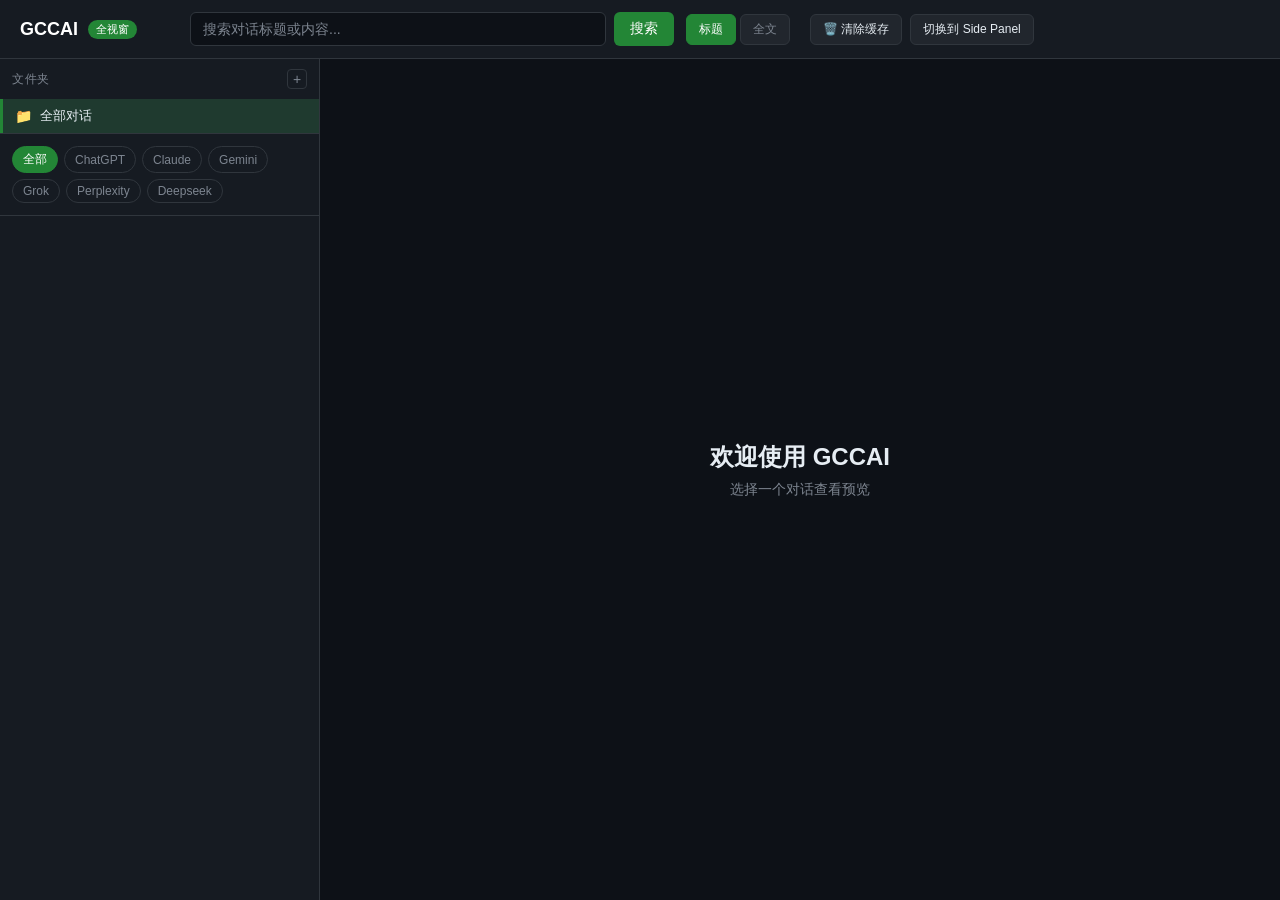
<file: extension/fullpage/index.html>
<!DOCTYPE html>
<html lang="zh-CN">
<head>
  <meta charset="UTF-8">
  <meta name="viewport" content="width=device-width, initial-scale=1.0">
  <title>GCCAI - 全视窗模式</title>
  <link rel="stylesheet" href="index.css">
</head>
<body>
  <div id="app">
    <header>
      <div class="header-left">
        <h1>GCCAI</h1>
        <span class="mode-badge">全视窗</span>
      </div>
      <div class="header-center">
        <div id="search-container">
          <input type="text" id="search" placeholder="搜索对话标题或内容...">
          <button id="search-btn">搜索</button>
        </div>
        <div id="search-type-toggle">
          <button id="search-titles" class="active">标题</button>
          <button id="search-content">全文</button>
        </div>
      </div>
      <div class="header-right">
        <button id="clear-cache-btn" title="清除缓存">🗑️ 清除缓存</button>
        <button id="open-sidepanel">切换到 Side Panel</button>
      </div>
    </header>
    <main>
      <aside id="sidebar">
        <div id="folder-section">
          <div id="folder-header">
            <span>文件夹</span>
            <button id="add-folder-btn" title="新建文件夹">+</button>
          </div>
          <div id="folder-list">
            <div class="folder-item active" data-folder-id="all">
              <span class="folder-icon">📁</span>
              <span class="folder-name">全部对话</span>
            </div>
          </div>
        </div>
        <div id="platform-filters">
          <button class="platform-filter active" data-platform="all">全部</button>
          <button class="platform-filter" data-platform="chatgpt">ChatGPT</button>
          <button class="platform-filter" data-platform="claude">Claude</button>
          <button class="platform-filter" data-platform="gemini">Gemini</button>
          <button class="platform-filter" data-platform="grok">Grok</button>
          <button class="platform-filter" data-platform="perplexity">Perplexity</button>
          <button class="platform-filter" data-platform="deepseek">Deepseek</button>
        </div>
        <div id="conversation-list" data-folder-id="all"></div>
      </aside>
      <section id="content">
        <div id="preview-panel" class="hidden">
          <div id="preview-header">
            <h2 id="preview-title"></h2>
            <div class="preview-actions">
              <button id="move-to-folder-btn" title="移动到文件夹">📁</button>
              <button id="open-link-btn">在原网站打开 ↗</button>
            </div>
          </div>
          <div id="preview-messages"></div>
        </div>
        <div id="welcome-panel">
          <div class="welcome-content">
            <h2>欢迎使用 GCCAI</h2>
            <p>选择一个对话查看预览</p>
            <div class="stats" id="stats"></div>
          </div>
        </div>
      </section>
    </main>
    <div id="search-results" class="hidden">
      <div id="search-results-header">
        <h3>搜索结果 <span id="search-count"></span></h3>
        <button id="close-search">✕ 关闭</button>
      </div>
      <div id="search-results-list"></div>
    </div>
    <div id="folder-modal" class="hidden">
      <div class="modal-content">
        <h3 id="folder-modal-title">新建文件夹</h3>
        <input type="text" id="folder-name-input" placeholder="文件夹名称">
        <div class="modal-actions">
          <button id="folder-modal-cancel">取消</button>
          <button id="folder-modal-confirm">确定</button>
        </div>
      </div>
    </div>
    <div id="move-to-folder-modal" class="hidden">
      <div class="modal-content">
        <h3>移动到文件夹</h3>
        <div id="move-folder-list"></div>
        <div class="modal-actions">
          <button id="move-modal-cancel">取消</button>
        </div>
      </div>
    </div>
  </div>
  <script src="index.js"></script>
</body>
</html>
</file>
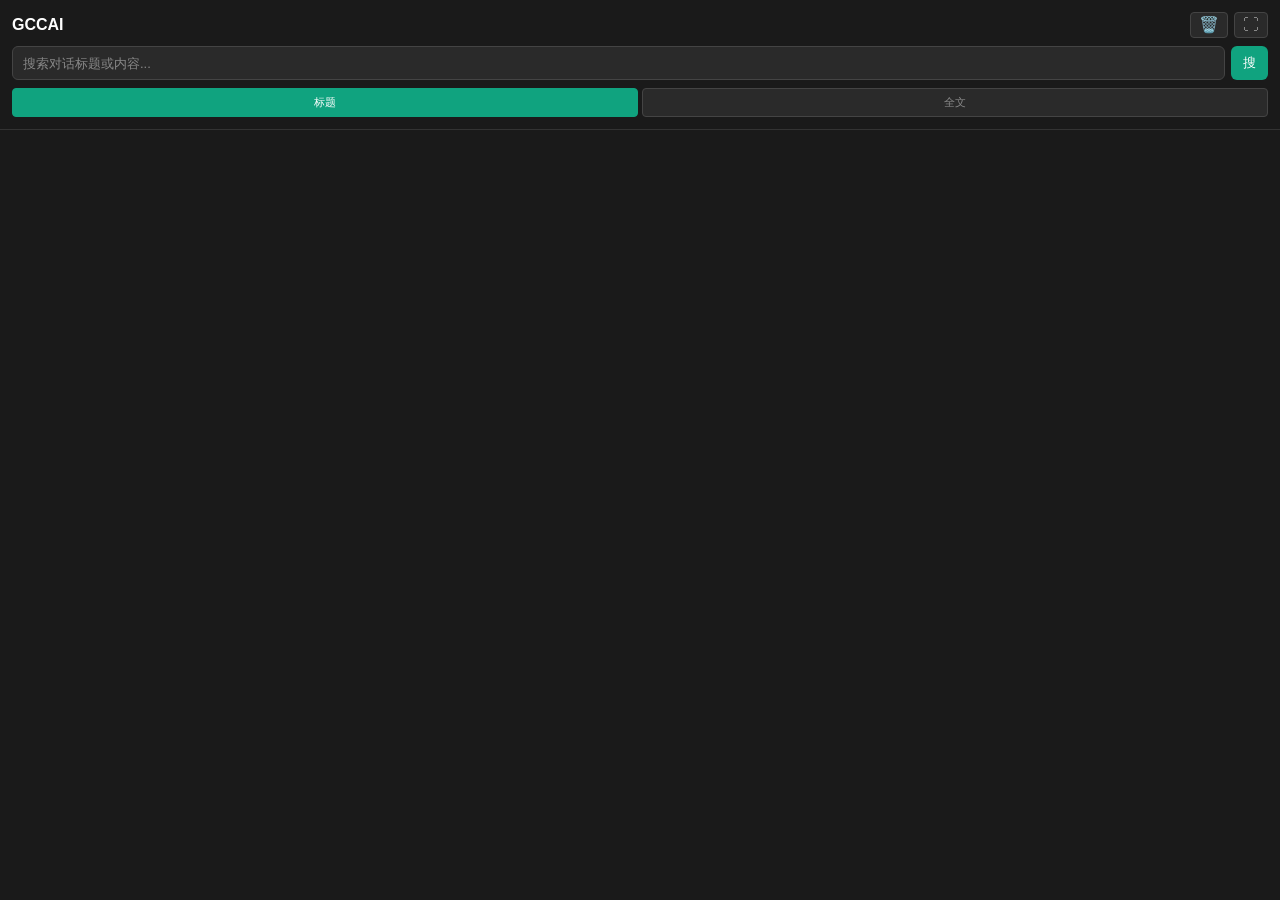
<file: extension/sidepanel/index.html>
<!DOCTYPE html>
<html lang="zh-CN">
<head>
  <meta charset="UTF-8">
  <meta name="viewport" content="width=device-width, initial-scale=1.0">
  <title>GCCAI</title>
  <link rel="stylesheet" href="index.css">
</head>
<body>
  <div id="app">
    <header>
      <div class="header-top">
        <h1>GCCAI</h1>
        <div class="header-actions">
          <button id="clear-cache-btn" title="清除缓存">🗑️</button>
          <button id="open-fullpage" title="全视窗模式">⛶</button>
        </div>
      </div>
      <div id="search-container">
        <input type="text" id="search" placeholder="搜索对话标题或内容...">
        <button id="search-btn">搜</button>
      </div>
      <div id="search-type-toggle">
        <button id="search-titles" class="active">标题</button>
        <button id="search-content">全文</button>
      </div>
    </header>
    <div id="main-container">
      <aside id="conversation-list"></aside>
      <main id="preview-panel" class="hidden">
        <div id="preview-header">
          <button id="back-btn" class="hidden">← 返回</button>
          <h2 id="preview-title"></h2>
          <button id="open-link-btn" class="hidden">打开 ↗</button>
        </div>
        <div id="preview-messages"></div>
      </main>
    </div>
    <div id="search-results" class="hidden">
      <div id="search-results-header">
        <h3>搜索结果</h3>
        <button id="close-search">✕</button>
      </div>
      <div id="search-results-list"></div>
    </div>
  </div>
  <script src="index.js"></script>
</body>
</html>
</file>
<file: extension/fullpage/index.css>
* {
  margin: 0;
  padding: 0;
  box-sizing: border-box;
}

body {
  font-family: -apple-system, BlinkMacSystemFont, 'Segoe UI', Roboto, sans-serif;
  background: #0d1117;
  color: #e6edf3;
  height: 100vh;
  overflow: hidden;
}

#app {
  display: flex;
  flex-direction: column;
  height: 100vh;
}

/* Header */
header {
  padding: 12px 20px;
  border-bottom: 1px solid #30363d;
  display: flex;
  align-items: center;
  gap: 20px;
  background: #161b22;
}

.header-left {
  display: flex;
  align-items: center;
  gap: 10px;
  min-width: 150px;
}

.header-left h1 {
  font-size: 18px;
  color: #fff;
}

.mode-badge {
  padding: 2px 8px;
  border-radius: 12px;
  background: #238636;
  color: #fff;
  font-size: 11px;
  font-weight: 500;
}

.header-center {
  flex: 1;
  display: flex;
  align-items: center;
  gap: 12px;
  max-width: 600px;
}

#search-container {
  flex: 1;
  display: flex;
  gap: 8px;
}

#search-container input {
  flex: 1;
  padding: 8px 12px;
  border: 1px solid #30363d;
  border-radius: 6px;
  background: #0d1117;
  color: #e6edf3;
  font-size: 14px;
}

#search-container input:focus {
  outline: none;
  border-color: #58a6ff;
}

#search-container input::placeholder {
  color: #7d8590;
}

#search-container button {
  padding: 8px 16px;
  border: none;
  border-radius: 6px;
  background: #238636;
  color: #fff;
  font-size: 14px;
  cursor: pointer;
}

#search-container button:hover {
  background: #2ea043;
}

#search-type-toggle {
  display: flex;
  gap: 4px;
}

#search-type-toggle button {
  padding: 6px 12px;
  border: 1px solid #30363d;
  border-radius: 6px;
  background: #21262d;
  color: #7d8590;
  font-size: 12px;
  cursor: pointer;
}

#search-type-toggle button.active {
  background: #238636;
  border-color: #238636;
  color: #fff;
}

.header-right {
  min-width: 200px;
  text-align: right;
  display: flex;
  gap: 8px;
  justify-content: flex-end;
}

#clear-cache-btn,
#open-sidepanel {
  padding: 6px 12px;
  border: 1px solid #30363d;
  border-radius: 6px;
  background: #21262d;
  color: #e6edf3;
  font-size: 12px;
  cursor: pointer;
}

#clear-cache-btn:hover,
#open-sidepanel:hover {
  background: #30363d;
}

#clear-cache-btn:hover {
  background: #5c1a1a;
  border-color: #8b3a3a;
}

/* Main content */
main {
  flex: 1;
  display: flex;
  overflow: hidden;
}

/* Sidebar */
#sidebar {
  width: 320px;
  border-right: 1px solid #30363d;
  display: flex;
  flex-direction: column;
  background: #161b22;
}

/* Folder section */
#folder-section {
  border-bottom: 1px solid #30363d;
}

#folder-header {
  padding: 10px 12px;
  display: flex;
  justify-content: space-between;
  align-items: center;
  font-size: 12px;
  color: #7d8590;
  text-transform: uppercase;
  letter-spacing: 0.5px;
}

#add-folder-btn {
  width: 20px;
  height: 20px;
  border: 1px solid #30363d;
  border-radius: 4px;
  background: transparent;
  color: #7d8590;
  font-size: 14px;
  cursor: pointer;
  display: flex;
  align-items: center;
  justify-content: center;
}

#add-folder-btn:hover {
  background: #21262d;
  color: #fff;
}

#folder-list {
  max-height: 150px;
  overflow-y: auto;
}

.folder-item {
  padding: 8px 12px;
  display: flex;
  align-items: center;
  gap: 8px;
  cursor: pointer;
  font-size: 13px;
  color: #e6edf3;
  border-left: 3px solid transparent;
}

.folder-item:hover {
  background: #21262d;
}

.folder-item.active {
  border-left-color: #238636;
  background: #1f3a2f;
}

.folder-item.drop-target {
  background: #2a3a2f;
  border-left-color: #238636;
}

.folder-icon {
  font-size: 14px;
}

.folder-name {
  flex: 1;
  white-space: nowrap;
  overflow: hidden;
  text-overflow: ellipsis;
}

.folder-count {
  font-size: 11px;
  color: #7d8590;
}

.folder-actions {
  display: flex;
  gap: 4px;
  opacity: 0;
  transition: opacity 0.15s;
}

.folder-item:hover .folder-actions {
  opacity: 1;
}

.folder-action-btn {
  width: 18px;
  height: 18px;
  border: none;
  border-radius: 3px;
  background: transparent;
  color: #7d8590;
  font-size: 11px;
  cursor: pointer;
  display: flex;
  align-items: center;
  justify-content: center;
}

.folder-action-btn:hover {
  background: #30363d;
  color: #fff;
}

.folder-action-btn.delete:hover {
  background: #5c1a1a;
  color: #ff7b72;
}

#platform-filters {
  padding: 12px;
  border-bottom: 1px solid #30363d;
  display: flex;
  gap: 6px;
  flex-wrap: wrap;
}

.platform-filter {
  padding: 4px 10px;
  border: 1px solid #30363d;
  border-radius: 16px;
  background: transparent;
  color: #7d8590;
  font-size: 12px;
  cursor: pointer;
}

.platform-filter:hover {
  background: #21262d;
}

.platform-filter.active {
  background: #238636;
  border-color: #238636;
  color: #fff;
}

#conversation-list {
  flex: 1;
  overflow-y: auto;
  padding: 8px 0;
}

.conversation-item {
  padding: 10px 16px;
  cursor: pointer;
  border-left: 3px solid transparent;
  transition: background 0.15s;
  display: flex;
  align-items: center;
  gap: 8px;
}

.conversation-item:hover {
  background: #21262d;
}

.conversation-item.active {
  border-left-color: #238636;
  background: #1f3a2f;
}

.conversation-item.updated:not(.active) {
  border-left-color: #8b949e;
  background: #2a1f2f;
  animation: gccai-updated-flash 0.9s ease-in-out;
}

@keyframes gccai-updated-flash {
  0% { background: #2a1f2f; }
  50% { background: #3a2a3a; }
  100% { background: #2a1f2f; }
}

.conversation-info {
  flex: 1;
  min-width: 0;
}

.conversation-title {
  font-size: 13px;
  color: #e6edf3;
  white-space: nowrap;
  overflow: hidden;
  text-overflow: ellipsis;
  margin-bottom: 2px;
}

.conversation-meta {
  font-size: 11px;
  color: #7d8590;
}

.conversation-link,
.refresh-btn {
  padding: 4px 8px;
  border: none;
  border-radius: 4px;
  background: #30363d;
  color: #7d8590;
  font-size: 11px;
  cursor: pointer;
  opacity: 0;
  pointer-events: none;
  transition: opacity 0.15s;
}

.conversation-item:hover .conversation-link,
.conversation-item:hover .refresh-btn {
  opacity: 1;
  pointer-events: auto;
}

.conversation-link:hover,
.refresh-btn:hover {
  background: #484f58;
  color: #fff;
}

.refresh-btn {
  margin-left: 4px;
}

.platform-icon {
  display: inline-block;
  width: 16px;
  height: 16px;
  border-radius: 4px;
  flex-shrink: 0;
}

.platform-icon.chatgpt { background: #10a37f; }
.platform-icon.claude { background: #d4a574; }
.platform-icon.gemini { background: #4285f4; }
.platform-icon.grok { background: #333; }
.platform-icon.perplexity { background: #20b2aa; }
.platform-icon.deepseek { background: #5b6abf; }

/* Content area */
#content {
  flex: 1;
  display: flex;
  flex-direction: column;
  overflow: hidden;
}

#preview-panel {
  flex: 1;
  display: flex;
  flex-direction: column;
  background: #0d1117;
}

#preview-panel.hidden {
  display: none;
}

#preview-header {
  padding: 16px 20px;
  border-bottom: 1px solid #30363d;
  display: flex;
  justify-content: space-between;
  align-items: center;
  background: #161b22;
}

#preview-header h2 {
  font-size: 16px;
  color: #fff;
}

.preview-actions {
  display: flex;
  gap: 8px;
}

#open-link-btn {
  padding: 6px 14px;
  border: none;
  border-radius: 6px;
  background: #238636;
  color: #fff;
  font-size: 13px;
  cursor: pointer;
}

#open-link-btn:hover {
  background: #2ea043;
}

#preview-messages {
  flex: 1;
  overflow-y: auto;
  padding: 20px;
}

#welcome-panel {
  flex: 1;
  display: flex;
  align-items: center;
  justify-content: center;
  background: #0d1117;
}

#welcome-panel.hidden {
  display: none;
}

.welcome-content {
  text-align: center;
  color: #7d8590;
}

.welcome-content h2 {
  font-size: 24px;
  color: #e6edf3;
  margin-bottom: 8px;
}

.welcome-content p {
  font-size: 14px;
  margin-bottom: 20px;
}

.stats {
  display: flex;
  gap: 24px;
  justify-content: center;
  flex-wrap: wrap;
}

.stat-item {
  text-align: center;
}

.stat-value {
  font-size: 28px;
  font-weight: 600;
  color: #e6edf3;
}

.stat-label {
  font-size: 12px;
  color: #7d8590;
}

/* Message styles */
.message-item {
  margin-bottom: 16px;
  padding: 14px 18px;
  border-radius: 8px;
  font-size: 14px;
  line-height: 1.6;
}

.message-item.user {
  background: #161b22;
  margin-left: 40px;
  border: 1px solid #30363d;
}

.message-item.assistant {
  background: #1c2333;
  margin-right: 40px;
  border: 1px solid #2d3748;
}

.message-role {
  font-size: 11px;
  font-weight: 600;
  color: #7d8590;
  margin-bottom: 6px;
  text-transform: uppercase;
}

.message-content {
  color: #e6edf3;
  word-break: break-word;
  white-space: pre-wrap;
}

.message-images {
  display: flex;
  flex-wrap: wrap;
  gap: 8px;
  margin: 10px 0;
}

.message-images img {
  width: 110px;
  height: 110px;
  object-fit: cover;
  border-radius: 8px;
  border: 1px solid #30363d;
  background: #0d1117;
}

.no-preview {
  text-align: center;
  padding: 60px 20px;
  color: #7d8590;
  font-size: 14px;
}

.loading {
  text-align: center;
  padding: 20px;
  color: #7d8590;
}

.empty-state {
  text-align: center;
  padding: 40px 20px;
  color: #7d8590;
}

.empty-state p {
  margin-bottom: 8px;
  font-size: 14px;
}

.empty-state small {
  font-size: 12px;
  color: #484f58;
}

/* Search results overlay */
#search-results {
  position: fixed;
  top: 60px;
  left: 320px;
  right: 0;
  bottom: 0;
  background: rgba(13, 17, 23, 0.95);
  backdrop-filter: blur(8px);
  z-index: 100;
  display: flex;
  flex-direction: column;
}

#search-results.hidden {
  display: none;
}

#search-results-header {
  padding: 16px 20px;
  border-bottom: 1px solid #30363d;
  display: flex;
  justify-content: space-between;
  align-items: center;
  background: #161b22;
}

#search-results-header h3 {
  font-size: 16px;
  color: #e6edf3;
}

#search-count {
  font-weight: normal;
  color: #7d8590;
  font-size: 14px;
}

#close-search {
  padding: 6px 12px;
  border: 1px solid #30363d;
  border-radius: 6px;
  background: #21262d;
  color: #e6edf3;
  font-size: 13px;
  cursor: pointer;
}

#close-search:hover {
  background: #30363d;
}

#search-results-list {
  flex: 1;
  overflow-y: auto;
  padding: 16px 20px;
}

.search-result-item {
  padding: 16px;
  margin-bottom: 12px;
  border-radius: 8px;
  background: #161b22;
  border: 1px solid #30363d;
  cursor: pointer;
  transition: border-color 0.15s;
  display: flex;
  gap: 8px;
}

.search-result-item:hover {
  border-color: #58a6ff;
}

.search-result-content {
  flex: 1;
  min-width: 0;
}

.search-result-header {
  display: flex;
  justify-content: space-between;
  align-items: center;
  margin-bottom: 8px;
}

.search-result-title {
  font-size: 14px;
  font-weight: 500;
  color: #e6edf3;
}

.search-result-platform {
  font-size: 11px;
  color: #7d8590;
  text-transform: uppercase;
  padding: 2px 8px;
  background: #21262d;
  border-radius: 4px;
}

.search-result-match {
  font-size: 13px;
  color: #8b949e;
  padding: 8px 0;
  border-top: 1px solid #21262d;
  margin-top: 8px;
  line-height: 1.5;
}

.search-result-match:first-of-type {
  border-top: none;
  margin-top: 0;
  padding-top: 0;
}

.search-result-match .highlight {
  background: rgba(35, 134, 54, 0.3);
  color: #7ee787;
  padding: 1px 3px;
  border-radius: 3px;
}

.no-results {
  text-align: center;
  padding: 60px 20px;
  color: #7d8590;
  font-size: 14px;
}

/* Scrollbar */
::-webkit-scrollbar {
  width: 8px;
}

::-webkit-scrollbar-track {
  background: transparent;
}

::-webkit-scrollbar-thumb {
  background: #30363d;
  border-radius: 4px;
}

::-webkit-scrollbar-thumb:hover {
  background: #484f58;
}

/* Modal styles */
#folder-modal,
#move-to-folder-modal {
  position: fixed;
  top: 0;
  left: 0;
  right: 0;
  bottom: 0;
  background: rgba(0, 0, 0, 0.6);
  display: flex;
  align-items: center;
  justify-content: center;
  z-index: 200;
}

#folder-modal.hidden,
#move-to-folder-modal.hidden {
  display: none;
}

.modal-content {
  background: #161b22;
  border: 1px solid #30363d;
  border-radius: 8px;
  padding: 20px;
  min-width: 300px;
  max-width: 400px;
}

.modal-content h3 {
  font-size: 16px;
  color: #e6edf3;
  margin-bottom: 16px;
}

#folder-name-input {
  width: 100%;
  padding: 8px 12px;
  border: 1px solid #30363d;
  border-radius: 6px;
  background: #0d1117;
  color: #e6edf3;
  font-size: 14px;
  margin-bottom: 16px;
}

#folder-name-input:focus {
  outline: none;
  border-color: #58a6ff;
}

.modal-actions {
  display: flex;
  justify-content: flex-end;
  gap: 8px;
}

.modal-actions button {
  padding: 6px 16px;
  border-radius: 6px;
  font-size: 13px;
  cursor: pointer;
}

#folder-modal-cancel,
#move-modal-cancel {
  border: 1px solid #30363d;
  background: #21262d;
  color: #e6edf3;
}

#folder-modal-cancel:hover,
#move-modal-cancel:hover {
  background: #30363d;
}

#folder-modal-confirm {
  border: none;
  background: #238636;
  color: #fff;
}

#folder-modal-confirm:hover {
  background: #2ea043;
}

#move-folder-list {
  max-height: 200px;
  overflow-y: auto;
  margin-bottom: 16px;
}

.move-folder-item {
  padding: 10px 12px;
  border-radius: 6px;
  cursor: pointer;
  display: flex;
  align-items: center;
  gap: 8px;
  font-size: 13px;
  color: #e6edf3;
}

.move-folder-item:hover {
  background: #21262d;
}

.move-folder-item.selected {
  background: #1f3a2f;
  border: 1px solid #238636;
}

/* Drag and drop styles */
.conversation-item.dragging {
  opacity: 0.5;
}

.folder-item.drag-over {
  background: #2a3a2f;
  border-left-color: #238636;
}
</file>
<file: extension/sidepanel/index.css>
* {
  margin: 0;
  padding: 0;
  box-sizing: border-box;
}

body {
  font-family: -apple-system, BlinkMacSystemFont, 'Segoe UI', Roboto, sans-serif;
  background: #1a1a1a;
  color: #e0e0e0;
  height: 100vh;
  width: 100vw;
  overflow: hidden;
}

#app {
  display: flex;
  flex-direction: column;
  height: 100%;
  width: 100%;
  overflow: hidden;
}

header {
  padding: 12px;
  border-bottom: 1px solid #333;
}

.header-top {
  display: flex;
  justify-content: space-between;
  align-items: center;
  margin-bottom: 8px;
}

header h1 {
  font-size: 16px;
  color: #fff;
}

.header-actions {
  display: flex;
  gap: 6px;
}

#clear-cache-btn,
#open-fullpage {
  padding: 4px 8px;
  border: 1px solid #444;
  border-radius: 4px;
  background: #2a2a2a;
  color: #888;
  font-size: 16px;
  cursor: pointer;
  line-height: 1;
}

#clear-cache-btn:hover,
#open-fullpage:hover {
  background: #333;
  color: #fff;
}

#clear-cache-btn:hover {
  background: #5c1a1a;
  border-color: #8b3a3a;
}

#search-container {
  display: flex;
  gap: 6px;
  margin-bottom: 8px;
}

#search-container input {
  flex: 1;
  padding: 8px 10px;
  border: 1px solid #444;
  border-radius: 6px;
  background: #2a2a2a;
  color: #e0e0e0;
  font-size: 13px;
}

#search-container input:focus {
  outline: none;
  border-color: #666;
}

#search-container input::placeholder {
  color: #888;
}

#search-container button {
  padding: 8px 12px;
  border: none;
  border-radius: 6px;
  background: #10a37f;
  color: white;
  font-size: 13px;
  cursor: pointer;
}

#search-container button:hover {
  background: #0d8a6a;
}

#search-type-toggle {
  display: flex;
  gap: 4px;
}

#search-type-toggle button {
  flex: 1;
  padding: 6px;
  border: 1px solid #444;
  border-radius: 4px;
  background: #2a2a2a;
  color: #888;
  font-size: 11px;
  cursor: pointer;
}

#search-type-toggle button.active {
  background: #10a37f;
  border-color: #10a37f;
  color: white;
}

#main-container {
  flex: 1;
  display: flex;
  overflow: hidden;
  position: relative;
  min-height: 0;
  min-width: 0;
}

#conversation-list {
  width: 100%;
  overflow-y: auto;
  padding: 6px 0;
  transition: width 0.2s;
}

#conversation-list.hidden {
  display: none;
}

#preview-panel {
  flex: 1;
  width: 100%;
  display: flex;
  flex-direction: column;
  background: #111;
  min-height: 0;
  min-width: 0;
  overflow: hidden;
}

#preview-panel.hidden {
  display: none;
}

#preview-header {
  padding: 12px;
  border-bottom: 1px solid #333;
  display: flex;
  align-items: center;
  gap: 8px;
}

#preview-header h2 {
  font-size: 14px;
  color: #fff;
  white-space: nowrap;
  overflow: hidden;
  text-overflow: ellipsis;
  flex: 1;
}

#back-btn {
  padding: 4px 8px;
  border: none;
  border-radius: 4px;
  background: #333;
  color: #e0e0e0;
  font-size: 12px;
  cursor: pointer;
}

#back-btn:hover {
  background: #444;
}

#back-btn.hidden {
  display: none;
}

#open-link-btn {
  padding: 4px 10px;
  border: none;
  border-radius: 4px;
  background: #10a37f;
  color: white;
  font-size: 12px;
  cursor: pointer;
  white-space: nowrap;
}

#open-link-btn:hover {
  background: #0d8a6a;
}

#open-link-btn.hidden {
  display: none;
}

#preview-messages {
  flex: 1;
  overflow-y: auto;
  padding: 12px;
  min-height: 0;
}

.platform-section {
  margin-bottom: 12px;
}

.platform-header {
  padding: 6px 12px;
  font-size: 11px;
  font-weight: 600;
  color: #888;
  text-transform: uppercase;
  letter-spacing: 0.5px;
}

.conversation-item {
  padding: 10px 12px;
  cursor: pointer;
  border-left: 3px solid transparent;
  transition: background 0.15s;
  display: flex;
  align-items: flex-start;
  gap: 8px;
}

.conversation-item:hover {
  background: #2a2a2a;
}

.conversation-item.active {
  border-left-color: #10a37f;
  background: #1f2937;
}

.conversation-content {
  flex: 1;
  min-width: 0;
}

.conversation-title {
  font-size: 13px;
  color: #e0e0e0;
  white-space: nowrap;
  overflow: hidden;
  text-overflow: ellipsis;
  margin-bottom: 4px;
}

.conversation-preview {
  font-size: 11px;
  color: #888;
  line-height: 1.4;
  display: -webkit-box;
  -webkit-line-clamp: 3;
  -webkit-box-orient: vertical;
  overflow: hidden;
  text-overflow: ellipsis;
  word-break: break-word;
  white-space: normal;
}

.conversation-meta {
  font-size: 11px;
  color: #666;
  margin-top: 3px;
}

.conversation-link {
  padding: 2px 6px;
  border: none;
  border-radius: 3px;
  background: #333;
  color: #888;
  font-size: 10px;
  cursor: pointer;
  opacity: 0;
  transition: opacity 0.15s;
}

.conversation-item:hover .conversation-link {
  opacity: 1;
}

.conversation-link:hover {
  background: #444;
  color: #fff;
}

.refresh-btn {
  padding: 2px 6px;
  border: none;
  border-radius: 3px;
  background: #333;
  color: #888;
  font-size: 12px;
  cursor: pointer;
  opacity: 0;
  transition: opacity 0.15s;
}

.conversation-item:hover .refresh-btn {
  opacity: 1;
}

.refresh-btn:hover {
  background: #10a37f;
  color: #fff;
}

.platform-icon {
  display: inline-block;
  width: 14px;
  height: 14px;
  border-radius: 3px;
  margin-right: 6px;
  vertical-align: middle;
  flex-shrink: 0;
}

.platform-icon.chatgpt { background: #10a37f; }
.platform-icon.claude { background: #d4a574; }
.platform-icon.gemini { background: #4285f4; }
.platform-icon.grok { background: #333; }
.platform-icon.perplexity { background: #20b2aa; }
.platform-icon.deepseek { background: #5b6abf; }

.empty-state {
  text-align: center;
  padding: 30px 16px;
  color: #666;
}

.empty-state p {
  margin-bottom: 6px;
  font-size: 13px;
}

.empty-state small {
  font-size: 11px;
  color: #555;
}

.loading {
  text-align: center;
  padding: 16px;
  color: #666;
  font-size: 13px;
}

/* Message preview styles */
.message-item {
  margin-bottom: 12px;
  padding: 10px;
  border-radius: 8px;
  font-size: 12px;
  line-height: 1.5;
}

.message-item.user {
  background: #2a2a2a;
  margin-left: 20px;
}

.message-item.assistant {
  background: #1f2937;
  margin-right: 20px;
}

.message-role {
  font-size: 10px;
  font-weight: 600;
  color: #888;
  margin-bottom: 4px;
  text-transform: uppercase;
}

.message-content {
  color: #d0d0d0;
  word-break: break-word;
}

.message-images {
  display: flex;
  flex-wrap: wrap;
  gap: 8px;
  margin: 10px 0;
}

.message-images img {
  width: 110px;
  height: 110px;
  object-fit: cover;
  border-radius: 8px;
  border: 1px solid #333;
  background: #111;
}

.message-content.truncated::after {
  content: '...';
  color: #666;
}

.no-preview {
  text-align: center;
  padding: 40px 16px;
  color: #666;
  font-size: 13px;
}

/* Search results */
#search-results {
  position: absolute;
  top: 0;
  left: 0;
  right: 0;
  bottom: 0;
  background: #1a1a1a;
  z-index: 10;
  display: flex;
  flex-direction: column;
}

#search-results.hidden {
  display: none;
}

#search-results-header {
  padding: 12px;
  border-bottom: 1px solid #333;
  display: flex;
  justify-content: space-between;
  align-items: center;
}

#search-results-header h3 {
  font-size: 14px;
  color: #fff;
}

#close-search {
  padding: 4px 8px;
  border: none;
  border-radius: 4px;
  background: #333;
  color: #e0e0e0;
  font-size: 12px;
  cursor: pointer;
}

#close-search:hover {
  background: #444;
}

#search-results-list {
  flex: 1;
  overflow-y: auto;
  padding: 8px;
  min-height: 0;
}

.search-result-item {
  padding: 10px;
  margin-bottom: 8px;
  border-radius: 6px;
  background: #2a2a2a;
  cursor: pointer;
  display: flex;
  gap: 8px;
}

.search-result-item:hover {
  background: #333;
}

.search-result-content {
  flex: 1;
  min-width: 0;
}

.search-result-title {
  font-size: 13px;
  color: #fff;
  margin-bottom: 4px;
}

.search-result-platform {
  font-size: 10px;
  color: #888;
  text-transform: uppercase;
  margin-bottom: 6px;
}

.search-result-match {
  font-size: 11px;
  color: #aaa;
  padding: 4px 0;
  border-top: 1px solid #333;
  margin-top: 6px;
}

.search-result-match:first-child {
  border-top: none;
  margin-top: 0;
}

.search-result-match .highlight {
  background: #10a37f;
  color: #000;
  padding: 0 2px;
  border-radius: 2px;
}

.no-results {
  text-align: center;
  padding: 40px 16px;
  color: #666;
  font-size: 13px;
}
</file>
